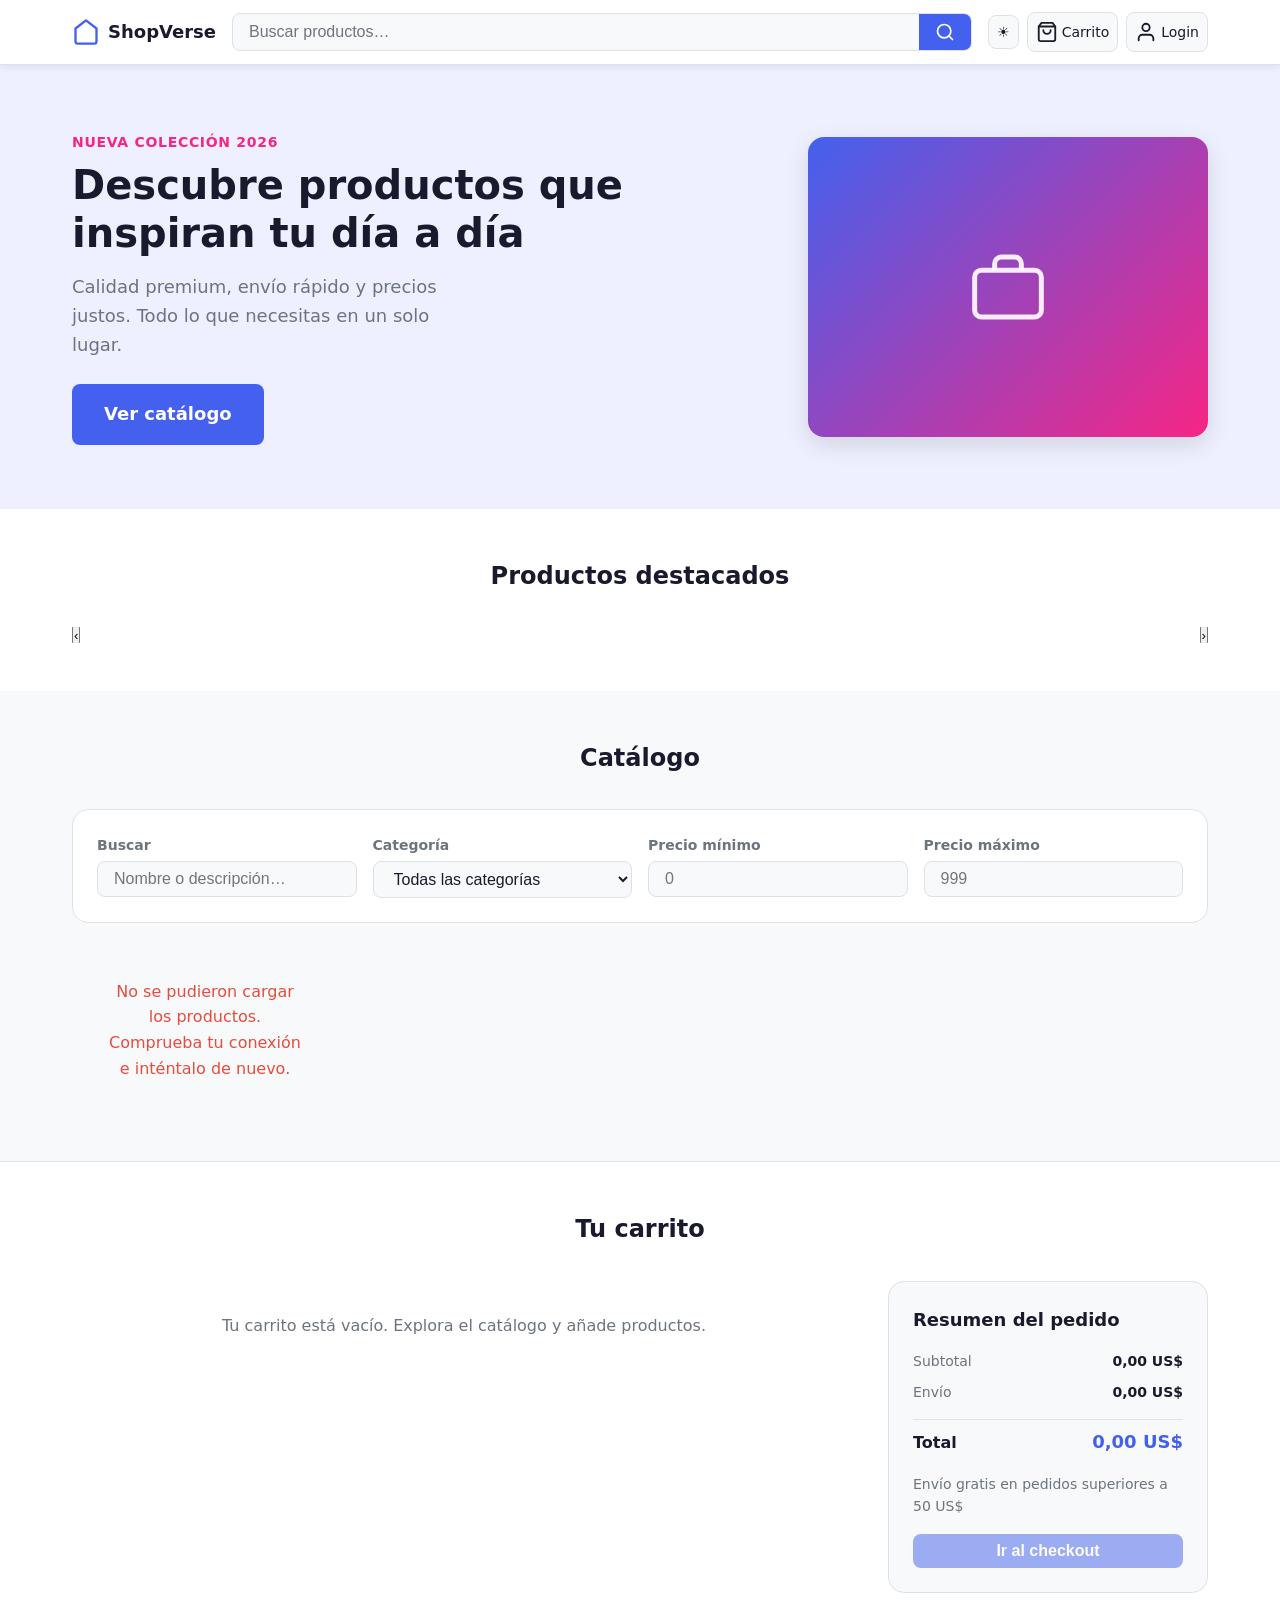
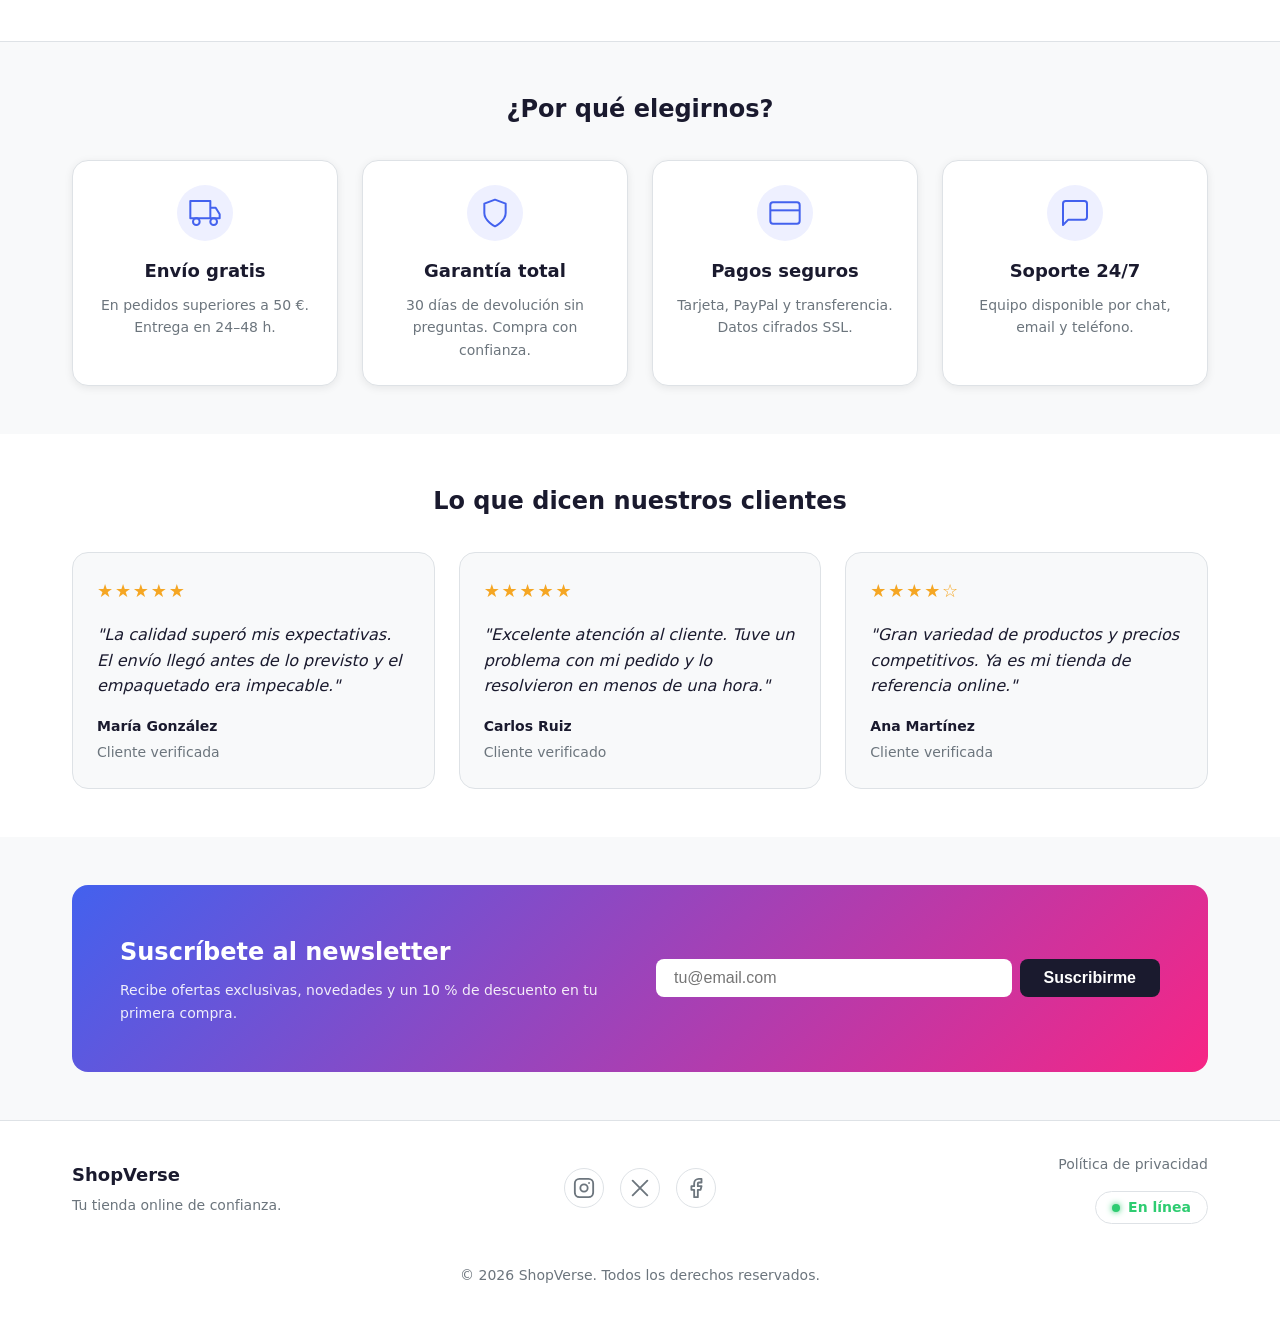
<file: index.html>
<!DOCTYPE html>
<html lang="es" data-theme="light">
<head>
  <meta charset="UTF-8">
  <meta name="viewport" content="width=device-width, initial-scale=1.0">
  <title>Tienda — E-commerce</title>
  <script>
    (function () {
      var t = localStorage.getItem('theme');
      if (t === 'light' || t === 'dark') document.documentElement.setAttribute('data-theme', t);
    })();
  </script>
  <link rel="stylesheet" href="styles.css">
  <!-- Service Worker deshabilitado temporalmente para depuración (registro comentado en theme.js) -->
  <script src="theme.js" defer></script>
  <script src="data.js" defer></script>
  <script src="auth.js" defer></script>
  <script src="cart.js" defer></script>
</head>
<body>
  <header class="site-header" id="inicio">
    <div class="site-header__inner container">
      <a href="#inicio" class="site-header__logo" aria-label="ShopVerse — Inicio">
        <svg class="site-header__logo-icon" width="28" height="28" viewBox="0 0 24 24" fill="none" aria-hidden="true">
          <path d="M3 9l9-7 9 7v11a2 2 0 01-2 2H5a2 2 0 01-2-2V9z" stroke="currentColor" stroke-width="2" stroke-linecap="round" stroke-linejoin="round"/>
        </svg>
        ShopVerse
      </a>

      <form class="site-header__search" role="search" action="#catalogo">
        <label for="search-input" class="visually-hidden">Buscar productos</label>
        <input
          type="search"
          id="search-input"
          name="q"
          placeholder="Buscar productos…"
          autocomplete="off"
        >
        <button type="submit" aria-label="Buscar">
          <svg width="20" height="20" viewBox="0 0 24 24" fill="none" aria-hidden="true">
            <circle cx="11" cy="11" r="8" stroke="currentColor" stroke-width="2"/>
            <path d="M21 21l-4.35-4.35" stroke="currentColor" stroke-width="2" stroke-linecap="round"/>
          </svg>
        </button>
      </form>

      <nav class="site-header__actions" aria-label="Acciones de usuario">
        <button
          type="button"
          id="theme-toggle"
          class="site-header__action-btn"
          aria-label="Cambiar tema"
          aria-pressed="false"
        >
          <span class="theme-toggle__icon theme-toggle__icon--light" aria-hidden="true">☀</span>
          <span class="theme-toggle__icon theme-toggle__icon--dark" aria-hidden="true">☾</span>
        </button>

        <a href="#carrito" class="site-header__action-btn site-header__cart-link" id="header-cart-link" aria-label="Carrito">
          <svg width="22" height="22" viewBox="0 0 24 24" fill="none" aria-hidden="true">
            <path d="M6 2L3 6v14a2 2 0 002 2h14a2 2 0 002-2V6l-3-4H6z" stroke="currentColor" stroke-width="2" stroke-linecap="round" stroke-linejoin="round"/>
            <path d="M3 6h18M16 10a4 4 0 01-8 0" stroke="currentColor" stroke-width="2" stroke-linecap="round" stroke-linejoin="round"/>
          </svg>
          <span class="site-header__action-label">Carrito</span>
          <span class="site-header__cart-badge" id="cart-badge" hidden>0</span>
        </a>

        <a href="auth.html" class="site-header__action-btn" aria-label="Iniciar sesión" id="header-auth-link">
          <svg width="22" height="22" viewBox="0 0 24 24" fill="none" aria-hidden="true">
            <path d="M20 21v-2a4 4 0 00-4-4H8a4 4 0 00-4 4v2" stroke="currentColor" stroke-width="2" stroke-linecap="round" stroke-linejoin="round"/>
            <circle cx="12" cy="7" r="4" stroke="currentColor" stroke-width="2"/>
          </svg>
          <span class="site-header__action-label">Login</span>
        </a>
      </nav>
    </div>
  </header>

  <main>
    <section class="hero" aria-labelledby="hero-title">
      <div class="hero__inner container">
        <div class="hero__content">
          <p class="hero__eyebrow">Nueva colección 2026</p>
          <h1 class="hero__title" id="hero-title">Descubre productos que inspiran tu día a día</h1>
          <p class="hero__subtitle">
            Calidad premium, envío rápido y precios justos. Todo lo que necesitas en un solo lugar.
          </p>
          <a href="#catalogo" class="hero__cta btn btn--primary">Ver catálogo</a>
        </div>
        <div class="hero__visual" aria-hidden="true">
          <div class="hero__placeholder">
            <svg width="80" height="80" viewBox="0 0 24 24" fill="none">
              <rect x="2" y="7" width="20" height="14" rx="2" stroke="currentColor" stroke-width="1.5"/>
              <path d="M16 7V5a2 2 0 00-2-2h-4a2 2 0 00-2 2v2" stroke="currentColor" stroke-width="1.5"/>
            </svg>
          </div>
        </div>
      </div>
    </section>

    <section class="featured" aria-labelledby="featured-title">
      <div class="container">
        <h2 class="section-title" id="featured-title">Productos destacados</h2>
        <div class="carousel" aria-roledescription="carrusel">
          <button type="button" class="carousel__btn carousel__btn--prev" id="carousel-prev" aria-label="Producto anterior">
            ‹
          </button>
          <div class="carousel__viewport">
            <div class="carousel__track" id="carousel-track"></div>
          </div>
          <button type="button" class="carousel__btn carousel__btn--next" id="carousel-next" aria-label="Producto siguiente">
            ›
          </button>
          <div class="carousel__dots" id="carousel-dots" role="tablist" aria-label="Navegación del carrusel"></div>
        </div>
      </div>
    </section>

    <section class="catalog" id="catalogo" aria-labelledby="catalog-title">
      <div class="container">
        <h2 class="section-title" id="catalog-title">Catálogo</h2>

        <aside class="catalog__filters" aria-label="Filtros del catálogo">
          <div class="catalog__filter-group">
            <label for="filter-search">Buscar</label>
            <input type="search" id="filter-search" placeholder="Nombre o descripción…" autocomplete="off">
          </div>
          <div class="catalog__filter-group">
            <label for="filter-category">Categoría</label>
            <select id="filter-category">
              <option value="">Todas las categorías</option>
            </select>
          </div>
          <div class="catalog__filter-group catalog__filter-group--range">
            <label for="filter-min-price">Precio mínimo</label>
            <input type="number" id="filter-min-price" min="0" step="0.01" placeholder="0">
          </div>
          <div class="catalog__filter-group catalog__filter-group--range">
            <label for="filter-max-price">Precio máximo</label>
            <input type="number" id="filter-max-price" min="0" step="0.01" placeholder="999">
          </div>
        </aside>

        <p class="catalog__count" id="catalog-count" aria-live="polite"></p>
        <p class="catalog__empty" id="catalog-empty" hidden>No se encontraron productos con los filtros seleccionados.</p>
        <div class="catalog__grid" id="catalog-grid"></div>
      </div>
    </section>

    <section class="cart" id="carrito" aria-labelledby="cart-title">
      <div class="container">
        <h2 class="section-title" id="cart-title">Tu carrito</h2>

        <div class="cart__layout">
          <div class="cart__items-wrap">
            <p class="cart__empty" id="cart-empty">Tu carrito está vacío. Explora el catálogo y añade productos.</p>
            <ul class="cart__items" id="cart-items" aria-live="polite"></ul>
          </div>

          <aside class="cart__summary" aria-labelledby="cart-summary-title">
            <h3 class="cart__summary-title" id="cart-summary-title">Resumen del pedido</h3>
            <dl class="cart__totals">
              <div class="cart__total-row">
                <dt>Subtotal</dt>
                <dd id="cart-subtotal">0,00&nbsp;US$</dd>
              </div>
              <div class="cart__total-row">
                <dt>Envío</dt>
                <dd id="cart-shipping">0,00&nbsp;US$</dd>
              </div>
              <div class="cart__total-row cart__total-row--total">
                <dt>Total</dt>
                <dd id="cart-total">0,00&nbsp;US$</dd>
              </div>
            </dl>
            <p class="cart__shipping-note">Envío gratis en pedidos superiores a 50&nbsp;US$</p>
            <button type="button" class="btn btn--primary cart__checkout-btn" id="cart-checkout-btn" disabled>
              Ir al checkout
            </button>
          </aside>
        </div>
      </div>
    </section>

    <section class="benefits" aria-labelledby="benefits-title">
      <div class="container">
        <h2 class="section-title" id="benefits-title">¿Por qué elegirnos?</h2>
        <div class="benefits__grid">
          <article class="benefits__card">
            <div class="benefits__icon" aria-hidden="true">
              <svg width="32" height="32" viewBox="0 0 24 24" fill="none">
                <path d="M1 3h15v13H1zM16 8h4l3 5v3h-7V8z" stroke="currentColor" stroke-width="1.5" stroke-linejoin="round"/>
                <circle cx="5.5" cy="18.5" r="2.5" stroke="currentColor" stroke-width="1.5"/>
                <circle cx="18.5" cy="18.5" r="2.5" stroke="currentColor" stroke-width="1.5"/>
              </svg>
            </div>
            <h3 class="benefits__card-title">Envío gratis</h3>
            <p class="benefits__card-text">En pedidos superiores a 50 €. Entrega en 24–48 h.</p>
          </article>

          <article class="benefits__card">
            <div class="benefits__icon" aria-hidden="true">
              <svg width="32" height="32" viewBox="0 0 24 24" fill="none">
                <path d="M12 22s8-4 8-10V5l-8-3-8 3v7c0 6 8 10 8 10z" stroke="currentColor" stroke-width="1.5" stroke-linejoin="round"/>
              </svg>
            </div>
            <h3 class="benefits__card-title">Garantía total</h3>
            <p class="benefits__card-text">30 días de devolución sin preguntas. Compra con confianza.</p>
          </article>

          <article class="benefits__card">
            <div class="benefits__icon" aria-hidden="true">
              <svg width="32" height="32" viewBox="0 0 24 24" fill="none">
                <rect x="1" y="4" width="22" height="16" rx="2" stroke="currentColor" stroke-width="1.5"/>
                <path d="M1 10h22" stroke="currentColor" stroke-width="1.5"/>
              </svg>
            </div>
            <h3 class="benefits__card-title">Pagos seguros</h3>
            <p class="benefits__card-text">Tarjeta, PayPal y transferencia. Datos cifrados SSL.</p>
          </article>

          <article class="benefits__card">
            <div class="benefits__icon" aria-hidden="true">
              <svg width="32" height="32" viewBox="0 0 24 24" fill="none">
                <path d="M21 15a2 2 0 01-2 2H7l-4 4V5a2 2 0 012-2h14a2 2 0 012 2z" stroke="currentColor" stroke-width="1.5" stroke-linejoin="round"/>
              </svg>
            </div>
            <h3 class="benefits__card-title">Soporte 24/7</h3>
            <p class="benefits__card-text">Equipo disponible por chat, email y teléfono.</p>
          </article>
        </div>
      </div>
    </section>

    <section class="testimonials" aria-labelledby="testimonials-title">
      <div class="container">
        <h2 class="section-title" id="testimonials-title">Lo que dicen nuestros clientes</h2>
        <div class="testimonials__grid">
          <blockquote class="testimonials__card">
            <div class="testimonials__stars" aria-label="5 de 5 estrellas">★★★★★</div>
            <p class="testimonials__quote">
              "La calidad superó mis expectativas. El envío llegó antes de lo previsto y el empaquetado era impecable."
            </p>
            <footer class="testimonials__author">
              <cite>María González</cite>
              <span class="testimonials__role">Cliente verificada</span>
            </footer>
          </blockquote>

          <blockquote class="testimonials__card">
            <div class="testimonials__stars" aria-label="5 de 5 estrellas">★★★★★</div>
            <p class="testimonials__quote">
              "Excelente atención al cliente. Tuve un problema con mi pedido y lo resolvieron en menos de una hora."
            </p>
            <footer class="testimonials__author">
              <cite>Carlos Ruiz</cite>
              <span class="testimonials__role">Cliente verificado</span>
            </footer>
          </blockquote>

          <blockquote class="testimonials__card">
            <div class="testimonials__stars" aria-label="4 de 5 estrellas">★★★★☆</div>
            <p class="testimonials__quote">
              "Gran variedad de productos y precios competitivos. Ya es mi tienda de referencia online."
            </p>
            <footer class="testimonials__author">
              <cite>Ana Martínez</cite>
              <span class="testimonials__role">Cliente verificada</span>
            </footer>
          </blockquote>
        </div>
      </div>
    </section>

    <section class="newsletter" aria-labelledby="newsletter-title">
      <div class="container">
        <div class="newsletter__inner">
          <div class="newsletter__content">
            <h2 class="newsletter__title" id="newsletter-title">Suscríbete al newsletter</h2>
            <p class="newsletter__text">
              Recibe ofertas exclusivas, novedades y un 10 % de descuento en tu primera compra.
            </p>
          </div>
          <form class="newsletter__form" id="newsletter-form" action="#" method="post">
            <label for="newsletter-email" class="visually-hidden">Correo electrónico</label>
            <input
              type="email"
              id="newsletter-email"
              name="email"
              placeholder="tu@email.com"
              required
              autocomplete="email"
            >
            <button type="submit" class="btn btn--primary">Suscribirme</button>
          </form>
        </div>
      </div>
    </section>
  </main>

  <div class="cart-checkout" id="cart-checkout" hidden aria-hidden="true" role="dialog" aria-modal="true" aria-labelledby="cart-checkout-title">
    <div class="cart-checkout__backdrop" id="cart-checkout-backdrop"></div>
    <div class="cart-checkout__panel">
      <header class="cart-checkout__header">
        <h2 class="cart-checkout__title" id="cart-checkout-title">Pasarela de pago</h2>
        <button type="button" class="cart-checkout__close" id="cart-checkout-close" aria-label="Cerrar">×</button>
      </header>

      <p class="cart-checkout__hint">Simulación educativa — no se procesan pagos reales.</p>

      <div class="cart-checkout__alert auth-alert auth-alert--error" id="cart-checkout-alert" hidden role="alert"></div>
      <div class="cart-checkout__success" id="cart-checkout-success" hidden></div>

      <form class="cart-checkout__form" id="cart-checkout-form" novalidate>
        <div class="cart-checkout__field">
          <label for="card-name">Titular de la tarjeta</label>
          <input type="text" id="card-name" name="cardName" autocomplete="cc-name" placeholder="Como aparece en la tarjeta" required>
        </div>
        <div class="cart-checkout__field">
          <label for="card-number">Número de tarjeta</label>
          <input type="text" id="card-number" name="cardNumber" inputmode="numeric" autocomplete="cc-number" placeholder="1234 5678 9012 3456" required>
        </div>
        <div class="cart-checkout__row">
          <div class="cart-checkout__field">
            <label for="card-expiry">Caducidad</label>
            <input type="text" id="card-expiry" name="cardExpiry" inputmode="numeric" autocomplete="cc-exp" placeholder="MM/AA" required>
          </div>
          <div class="cart-checkout__field">
            <label for="card-cvv">CVV</label>
            <input type="text" id="card-cvv" name="cardCvv" inputmode="numeric" autocomplete="cc-csc" placeholder="123" required>
          </div>
        </div>
        <button type="submit" class="btn btn--primary cart-checkout__submit">Confirmar pago</button>
      </form>
    </div>
  </div>

  <footer class="site-footer">
    <div class="site-footer__inner container">
      <div class="site-footer__brand">
        <a href="#inicio" class="site-footer__logo">ShopVerse</a>
        <p class="site-footer__tagline">Tu tienda online de confianza.</p>
      </div>

      <nav class="site-footer__social" aria-label="Redes sociales">
        <a href="https://instagram.com" target="_blank" rel="noopener noreferrer" aria-label="Instagram">
          <svg width="22" height="22" viewBox="0 0 24 24" fill="none" aria-hidden="true">
            <rect x="2" y="2" width="20" height="20" rx="5" stroke="currentColor" stroke-width="2"/>
            <circle cx="12" cy="12" r="4" stroke="currentColor" stroke-width="2"/>
            <circle cx="17.5" cy="6.5" r="1" fill="currentColor"/>
          </svg>
        </a>
        <a href="https://twitter.com" target="_blank" rel="noopener noreferrer" aria-label="X (Twitter)">
          <svg width="22" height="22" viewBox="0 0 24 24" fill="none" aria-hidden="true">
            <path d="M4 4l16 16M20 4L4 20" stroke="currentColor" stroke-width="2" stroke-linecap="round"/>
          </svg>
        </a>
        <a href="https://facebook.com" target="_blank" rel="noopener noreferrer" aria-label="Facebook">
          <svg width="22" height="22" viewBox="0 0 24 24" fill="none" aria-hidden="true">
            <path d="M18 2h-3a5 5 0 00-5 5v3H7v4h3v8h4v-8h3l1-4h-4V7a1 1 0 011-1h3V2z" stroke="currentColor" stroke-width="2" stroke-linejoin="round"/>
          </svg>
        </a>
      </nav>

      <div class="site-footer__meta">
        <a href="#privacidad" class="site-footer__link">Política de privacidad</a>
        <span id="connection-status" class="status--online" role="status" aria-live="polite">En línea</span>
      </div>

      <p class="site-footer__copy">&copy; 2026 ShopVerse. Todos los derechos reservados.</p>
    </div>
  </footer>
</body>
</html>
</file>
<file: styles.css>
/* ==========================================================================
   ShopVerse — E-commerce base styles (mobile-first, CSS3 puro)
   ========================================================================== */

/* --- Variables globales (tema claro) --- */
:root {
  --color-bg: #f8f9fa;
  --color-surface: #ffffff;
  --color-text: #1a1a2e;
  --color-text-muted: #6c757d;
  --color-primary: #4361ee;
  --color-primary-hover: #3a56d4;
  --color-accent: #f72585;
  --color-border: #dee2e6;
  --color-success: #2ecc71;
  --color-error: #e74c3c;
  --color-hero-bg: #eef0ff;
  --color-star: #f5a623;

  --font-family: system-ui, -apple-system, "Segoe UI", Roboto, sans-serif;
  --font-size-base: 1rem;
  --font-size-sm: 0.875rem;
  --font-size-lg: 1.125rem;
  --font-size-xl: 1.5rem;
  --font-size-2xl: 2rem;
  --font-size-3xl: 2.5rem;

  --space-xs: 0.25rem;
  --space-sm: 0.5rem;
  --space-md: 1rem;
  --space-lg: 1.5rem;
  --space-xl: 2rem;
  --space-2xl: 3rem;
  --space-3xl: 4rem;

  --header-height: 4rem;
  --max-width: 1200px;
  --radius: 0.5rem;
  --radius-lg: 1rem;
  --shadow: 0 2px 8px rgba(0, 0, 0, 0.08);
  --shadow-lg: 0 8px 24px rgba(0, 0, 0, 0.12);
  --transition: 0.2s ease;
}

/* --- Tema oscuro --- */
[data-theme="dark"] {
  --color-bg: #0f0f1a;
  --color-surface: #1a1a2e;
  --color-text: #e8e8f0;
  --color-text-muted: #a0a0b0;
  --color-primary: #6c8cff;
  --color-primary-hover: #5a7af0;
  --color-border: #2d2d44;
  --color-hero-bg: #16162a;
  --shadow: 0 2px 8px rgba(0, 0, 0, 0.4);
  --shadow-lg: 0 8px 24px rgba(0, 0, 0, 0.5);
}

/* --- Reset mínimo --- */
*,
*::before,
*::after {
  box-sizing: border-box;
  margin: 0;
  padding: 0;
}

html {
  scroll-behavior: smooth;
}

body {
  font-family: var(--font-family);
  font-size: var(--font-size-base);
  line-height: 1.6;
  color: var(--color-text);
  background-color: var(--color-bg);
  transition: background-color var(--transition), color var(--transition);
}

img,
svg {
  display: block;
  max-width: 100%;
}

a {
  color: var(--color-primary);
  text-decoration: none;
  transition: color var(--transition);
}

a:hover {
  color: var(--color-primary-hover);
}

:focus-visible {
  outline: 2px solid var(--color-primary);
  outline-offset: 2px;
}

.visually-hidden {
  position: absolute;
  width: 1px;
  height: 1px;
  padding: 0;
  margin: -1px;
  overflow: hidden;
  clip: rect(0, 0, 0, 0);
  white-space: nowrap;
  border: 0;
}

.container {
  width: 100%;
  max-width: var(--max-width);
  margin-inline: auto;
  padding-inline: var(--space-md);
}

.section-title {
  font-size: var(--font-size-xl);
  font-weight: 700;
  text-align: center;
  margin-bottom: var(--space-xl);
}

/* --- Botones --- */
.btn {
  display: inline-flex;
  align-items: center;
  justify-content: center;
  padding: var(--space-sm) var(--space-lg);
  font-size: var(--font-size-base);
  font-weight: 600;
  border: none;
  border-radius: var(--radius);
  cursor: pointer;
  transition: background-color var(--transition), transform var(--transition);
}

.btn--primary {
  background-color: var(--color-primary);
  color: #ffffff;
}

.btn--primary:hover {
  background-color: var(--color-primary-hover);
  color: #ffffff;
  transform: translateY(-1px);
}

.btn--secondary {
  background-color: var(--color-text);
  color: #ffffff;
}

.btn--secondary:hover {
  opacity: 0.9;
  color: #ffffff;
}

.btn--outline {
  background-color: transparent;
  color: var(--color-text);
  border: 1px solid var(--color-border);
}

.btn--outline:hover {
  border-color: var(--color-primary);
  color: var(--color-primary);
}

/* ==========================================================================
   Header
   ========================================================================== */
.site-header {
  position: sticky;
  top: 0;
  z-index: 100;
  background-color: var(--color-surface);
  border-bottom: 1px solid var(--color-border);
  box-shadow: var(--shadow);
  transition: background-color var(--transition), border-color var(--transition);
}

.site-header__inner {
  display: flex;
  flex-direction: column;
  gap: var(--space-md);
  padding-block: var(--space-md);
}

.site-header__logo {
  display: inline-flex;
  align-items: center;
  gap: var(--space-sm);
  font-size: var(--font-size-lg);
  font-weight: 700;
  color: var(--color-text);
}

.site-header__logo:hover {
  color: var(--color-primary);
}

.site-header__logo-icon {
  color: var(--color-primary);
}

.site-header__search {
  display: flex;
  width: 100%;
  border: 1px solid var(--color-border);
  border-radius: var(--radius);
  overflow: hidden;
  background-color: var(--color-bg);
  transition: border-color var(--transition);
}

.site-header__search:focus-within {
  border-color: var(--color-primary);
}

.site-header__search input {
  flex: 1;
  padding: var(--space-sm) var(--space-md);
  border: none;
  background: transparent;
  color: var(--color-text);
  font-size: var(--font-size-base);
  min-width: 0;
}

.site-header__search input::placeholder {
  color: var(--color-text-muted);
}

.site-header__search button {
  display: flex;
  align-items: center;
  justify-content: center;
  padding: var(--space-sm) var(--space-md);
  border: none;
  background-color: var(--color-primary);
  color: #ffffff;
  cursor: pointer;
  transition: background-color var(--transition);
}

.site-header__search button:hover {
  background-color: var(--color-primary-hover);
}

.site-header__actions {
  display: flex;
  align-items: center;
  justify-content: center;
  gap: var(--space-sm);
}

.site-header__action-btn {
  display: inline-flex;
  align-items: center;
  gap: var(--space-xs);
  padding: var(--space-sm);
  border: 1px solid var(--color-border);
  border-radius: var(--radius);
  background-color: var(--color-bg);
  color: var(--color-text);
  font-size: var(--font-size-sm);
  cursor: pointer;
  transition: background-color var(--transition), border-color var(--transition), color var(--transition);
}

.site-header__action-btn:hover {
  border-color: var(--color-primary);
  color: var(--color-primary);
}

.site-header__action-label {
  display: none;
}

/* Theme toggle icons */
.theme-toggle__icon--dark {
  display: none;
}

[data-theme="dark"] .theme-toggle__icon--light {
  display: none;
}

[data-theme="dark"] .theme-toggle__icon--dark {
  display: inline;
}

/* ==========================================================================
   Hero
   ========================================================================== */
.hero {
  background-color: var(--color-hero-bg);
  padding-block: var(--space-2xl);
  transition: background-color var(--transition);
}

.hero__inner {
  display: flex;
  flex-direction: column;
  gap: var(--space-xl);
  align-items: center;
}

.hero__content {
  text-align: center;
}

.hero__eyebrow {
  display: inline-block;
  font-size: var(--font-size-sm);
  font-weight: 600;
  text-transform: uppercase;
  letter-spacing: 0.05em;
  color: var(--color-accent);
  margin-bottom: var(--space-sm);
}

.hero__title {
  font-size: var(--font-size-2xl);
  font-weight: 800;
  line-height: 1.2;
  margin-bottom: var(--space-md);
}

.hero__subtitle {
  font-size: var(--font-size-lg);
  color: var(--color-text-muted);
  margin-bottom: var(--space-lg);
  max-width: 36ch;
  margin-inline: auto;
}

.hero__cta {
  font-size: var(--font-size-lg);
  padding: var(--space-md) var(--space-xl);
}

.hero__visual {
  width: 100%;
  max-width: 400px;
}

.hero__placeholder {
  display: flex;
  align-items: center;
  justify-content: center;
  aspect-ratio: 4 / 3;
  background: linear-gradient(135deg, var(--color-primary) 0%, var(--color-accent) 100%);
  border-radius: var(--radius-lg);
  color: rgba(255, 255, 255, 0.9);
  box-shadow: var(--shadow-lg);
}

/* ==========================================================================
   Benefits
   ========================================================================== */
.benefits {
  padding-block: var(--space-2xl);
}

.benefits__grid {
  display: grid;
  grid-template-columns: 1fr;
  gap: var(--space-lg);
}

.benefits__card {
  background-color: var(--color-surface);
  border: 1px solid var(--color-border);
  border-radius: var(--radius-lg);
  padding: var(--space-lg);
  text-align: center;
  box-shadow: var(--shadow);
  transition: background-color var(--transition), border-color var(--transition), transform var(--transition);
}

.benefits__card:hover {
  transform: translateY(-2px);
  box-shadow: var(--shadow-lg);
}

.benefits__icon {
  display: inline-flex;
  align-items: center;
  justify-content: center;
  width: 3.5rem;
  height: 3.5rem;
  margin-bottom: var(--space-md);
  background-color: var(--color-hero-bg);
  border-radius: 50%;
  color: var(--color-primary);
}

.benefits__card-title {
  font-size: var(--font-size-lg);
  font-weight: 700;
  margin-bottom: var(--space-sm);
}

.benefits__card-text {
  font-size: var(--font-size-sm);
  color: var(--color-text-muted);
}

/* ==========================================================================
   Testimonials
   ========================================================================== */
.testimonials {
  padding-block: var(--space-2xl);
  background-color: var(--color-surface);
  transition: background-color var(--transition);
}

.testimonials__grid {
  display: grid;
  grid-template-columns: 1fr;
  gap: var(--space-lg);
}

.testimonials__card {
  background-color: var(--color-bg);
  border: 1px solid var(--color-border);
  border-radius: var(--radius-lg);
  padding: var(--space-lg);
  transition: background-color var(--transition), border-color var(--transition);
}

.testimonials__stars {
  color: var(--color-star);
  font-size: var(--font-size-lg);
  letter-spacing: 0.1em;
  margin-bottom: var(--space-md);
}

.testimonials__quote {
  font-style: italic;
  color: var(--color-text);
  margin-bottom: var(--space-md);
}

.testimonials__author {
  display: flex;
  flex-direction: column;
  gap: var(--space-xs);
}

.testimonials__author cite {
  font-style: normal;
  font-weight: 700;
  font-size: var(--font-size-sm);
}

.testimonials__role {
  font-size: var(--font-size-sm);
  color: var(--color-text-muted);
}

/* ==========================================================================
   Newsletter
   ========================================================================== */
.newsletter {
  padding-block: var(--space-2xl);
}

.newsletter__inner {
  background: linear-gradient(135deg, var(--color-primary) 0%, var(--color-accent) 100%);
  border-radius: var(--radius-lg);
  padding: var(--space-xl);
  color: #ffffff;
}

.newsletter__title {
  font-size: var(--font-size-xl);
  font-weight: 700;
  margin-bottom: var(--space-sm);
}

.newsletter__text {
  font-size: var(--font-size-sm);
  opacity: 0.9;
  margin-bottom: var(--space-lg);
}

.newsletter__form {
  display: flex;
  flex-direction: column;
  gap: var(--space-sm);
}

.newsletter__form input {
  padding: var(--space-sm) var(--space-md);
  border: 2px solid transparent;
  border-radius: var(--radius);
  font-size: var(--font-size-base);
  color: var(--color-text);
  background-color: #ffffff;
}

.newsletter__form input:focus {
  outline: none;
  border-color: rgba(255, 255, 255, 0.6);
}

.newsletter__form .btn--primary {
  background-color: var(--color-text);
  color: #ffffff;
}

.newsletter__form .btn--primary:hover {
  background-color: #2a2a3e;
}

/* ==========================================================================
   Footer
   ========================================================================== */
.site-footer {
  background-color: var(--color-surface);
  border-top: 1px solid var(--color-border);
  padding-block: var(--space-xl);
  transition: background-color var(--transition), border-color var(--transition);
}

.site-footer__inner {
  display: flex;
  flex-direction: column;
  gap: var(--space-lg);
  text-align: center;
}

.site-footer__logo {
  font-size: var(--font-size-lg);
  font-weight: 700;
  color: var(--color-text);
}

.site-footer__tagline {
  font-size: var(--font-size-sm);
  color: var(--color-text-muted);
  margin-top: var(--space-xs);
}

.site-footer__social {
  display: flex;
  justify-content: center;
  gap: var(--space-md);
}

.site-footer__social a {
  display: flex;
  align-items: center;
  justify-content: center;
  width: 2.5rem;
  height: 2.5rem;
  border: 1px solid var(--color-border);
  border-radius: 50%;
  color: var(--color-text-muted);
  transition: color var(--transition), border-color var(--transition), background-color var(--transition);
}

.site-footer__social a:hover {
  color: var(--color-primary);
  border-color: var(--color-primary);
  background-color: var(--color-bg);
}

.site-footer__meta {
  display: flex;
  flex-direction: column;
  align-items: center;
  gap: var(--space-md);
}

.site-footer__link {
  font-size: var(--font-size-sm);
  color: var(--color-text-muted);
}

.site-footer__link:hover {
  color: var(--color-primary);
}

.site-footer__copy {
  font-size: var(--font-size-sm);
  color: var(--color-text-muted);
}

/* --- Indicador Online/Offline --- */
#connection-status {
  display: inline-flex;
  align-items: center;
  gap: var(--space-sm);
  font-size: var(--font-size-sm);
  font-weight: 600;
  padding: var(--space-xs) var(--space-md);
  border-radius: 999px;
  border: 1px solid var(--color-border);
}

#connection-status::before {
  content: "";
  width: 0.5rem;
  height: 0.5rem;
  border-radius: 50%;
  flex-shrink: 0;
}

.status--online {
  color: var(--color-success);
}

.status--online::before {
  background-color: var(--color-success);
  box-shadow: 0 0 6px var(--color-success);
}

.status--offline {
  color: var(--color-error);
}

.status--offline::before {
  background-color: var(--color-error);
  box-shadow: 0 0 6px var(--color-error);
}

/* ==========================================================================
   Featured Carousel
   ========================================================================== */
.featured {
  padding-block: var(--space-2xl);
  background-color: var(--color-surface);
  transition: background-color var(--transition);
}

.carousel {
  position: relative;
  display: flex;
  flex-direction: column;
  align-items: center;
  gap: var(--space-md);
  overflow: hidden;
}

.carousel__viewport {
  width: 100%;
  overflow: hidden;
}

.carousel__track {
  display: flex;
  transition: transform 0.5s ease-in-out;
  will-change: transform;
}

.carousel__btn {
  position: absolute;
  top: 50%;
  transform: translateY(-50%);
  z-index: 2;
}

.carousel__slide {
  flex: 0 0 100%;
  min-width: 0;
  display: block;
}

.carousel__btn:hover {
  border-color: var(--color-primary);
  color: var(--color-primary);
}

.carousel__btn--prev {
  left: 0;
}

.carousel__btn--next {
  right: 0;
}

.carousel__dots {
  display: flex;
  gap: var(--space-sm);
  justify-content: center;
}

.carousel__dot {
  width: 0.625rem;
  height: 0.625rem;
  border: none;
  border-radius: 50%;
  background-color: var(--color-border);
  cursor: pointer;
  padding: 0;
  transition: background-color var(--transition), transform var(--transition);
}

.carousel__dot--active {
  background-color: var(--color-primary);
  transform: scale(1.2);
}

/* ==========================================================================
   Catalog & Product Cards
   ========================================================================== */
.catalog {
  padding-block: var(--space-2xl);
}

.catalog__filters {
  display: grid;
  grid-template-columns: 1fr;
  gap: var(--space-md);
  margin-bottom: var(--space-lg);
  padding: var(--space-lg);
  background-color: var(--color-surface);
  border: 1px solid var(--color-border);
  border-radius: var(--radius-lg);
  transition: background-color var(--transition), border-color var(--transition);
}

.catalog__filter-group {
  display: flex;
  flex-direction: column;
  gap: var(--space-xs);
}

.catalog__filter-group label {
  font-size: var(--font-size-sm);
  font-weight: 600;
  color: var(--color-text-muted);
}

.catalog__filter-group input,
.catalog__filter-group select {
  padding: var(--space-sm) var(--space-md);
  border: 1px solid var(--color-border);
  border-radius: var(--radius);
  background-color: var(--color-bg);
  color: var(--color-text);
  font-size: var(--font-size-base);
  transition: border-color var(--transition);
}

.catalog__filter-group input:focus,
.catalog__filter-group select:focus {
  outline: none;
  border-color: var(--color-primary);
}

.catalog__count {
  font-size: var(--font-size-sm);
  color: var(--color-text-muted);
  margin-bottom: var(--space-md);
}

.catalog__empty {
  text-align: center;
  color: var(--color-text-muted);
  padding: var(--space-xl);
}

.catalog__error {
  text-align: center;
  color: var(--color-error);
  padding: var(--space-xl);
}

.catalog__grid {
  display: grid;
  grid-template-columns: 1fr;
  gap: var(--space-lg);
}

.product-card {
  display: flex;
  flex-direction: column;
  background-color: var(--color-surface);
  border: 1px solid var(--color-border);
  border-radius: var(--radius-lg);
  overflow: hidden;
  box-shadow: var(--shadow);
  transition: transform var(--transition), box-shadow var(--transition), background-color var(--transition);
}

.product-card:hover {
  transform: translateY(-2px);
  box-shadow: var(--shadow-lg);
}

.product-card__image-wrap {
  display: flex;
  align-items: center;
  justify-content: center;
  padding: var(--space-lg);
  background-color: var(--color-bg);
  min-height: 200px;
}

.product-card__image {
  max-height: 160px;
  width: auto;
  object-fit: contain;
}

.product-card__body {
  display: flex;
  flex-direction: column;
  gap: var(--space-sm);
  padding: var(--space-md);
  flex: 1;
}

.product-card__category {
  font-size: var(--font-size-sm);
  font-weight: 600;
  text-transform: capitalize;
  color: var(--color-accent);
}

.product-card__title {
  font-size: var(--font-size-sm);
  font-weight: 600;
  line-height: 1.4;
  display: -webkit-box;
  -webkit-line-clamp: 2;
  -webkit-box-orient: vertical;
  overflow: hidden;
}

.product-card__meta {
  display: flex;
  justify-content: space-between;
  align-items: center;
  margin-top: auto;
  padding-top: var(--space-sm);
}

.product-card__price {
  font-size: var(--font-size-lg);
  font-weight: 700;
  color: var(--color-primary);
}

.product-card__rating {
  font-size: var(--font-size-sm);
  color: var(--color-star);
  font-weight: 600;
}

.product-card--carousel {
  max-width: 360px;
  margin-inline: auto;
}

.product-card--carousel .product-card__title {
  font-size: var(--font-size-base);
}

/* ==========================================================================
   Media Queries (mobile-first)
   ========================================================================== */

@media (min-width: 480px) {
  .benefits__grid {
    grid-template-columns: repeat(2, 1fr);
  }

  .catalog__grid {
    grid-template-columns: repeat(2, 1fr);
  }

  .catalog__filters {
    grid-template-columns: repeat(2, 1fr);
  }
}

@media (min-width: 768px) {
  .site-header__inner {
    flex-direction: row;
    flex-wrap: wrap;
    align-items: center;
    min-height: var(--header-height);
    padding-block: var(--space-sm);
  }

  .site-header__logo {
    flex-shrink: 0;
  }

  .site-header__search {
    flex: 1;
    min-width: 200px;
  }

  .site-header__actions {
    flex-shrink: 0;
  }

  .site-header__action-label {
    display: inline;
  }

  .hero {
    padding-block: var(--space-3xl);
  }

  .hero__inner {
    flex-direction: row;
    text-align: left;
  }

  .hero__content {
    flex: 1;
    text-align: left;
  }

  .hero__subtitle {
    margin-inline: 0;
  }

  .hero__title {
    font-size: var(--font-size-3xl);
  }

  .hero__visual {
    flex: 1;
  }

  .testimonials__grid {
    grid-template-columns: repeat(2, 1fr);
  }

  .catalog__filters {
    grid-template-columns: repeat(4, 1fr);
  }

  .catalog__grid {
    grid-template-columns: repeat(3, 1fr);
  }

  .carousel {
    padding-inline: var(--space-3xl);
  }

  .newsletter__inner {
    display: flex;
    align-items: center;
    gap: var(--space-xl);
    padding: var(--space-2xl);
  }

  .newsletter__content {
    flex: 1;
  }

  .newsletter__text {
    margin-bottom: 0;
  }

  .newsletter__form {
    flex: 1;
    flex-direction: row;
  }

  .newsletter__form input {
    flex: 1;
  }

  .site-footer__inner {
    display: grid;
    grid-template-columns: 1fr auto 1fr;
    grid-template-rows: auto auto;
    text-align: left;
    align-items: center;
  }

  .site-footer__brand {
    grid-column: 1;
  }

  .site-footer__social {
    grid-column: 2;
    justify-self: center;
  }

  .site-footer__meta {
    grid-column: 3;
    align-items: flex-end;
  }

  .site-footer__copy {
    grid-column: 1 / -1;
    text-align: center;
    margin-top: var(--space-md);
  }
}

@media (min-width: 1024px) {
  .container {
    padding-inline: var(--space-xl);
  }

  .benefits__grid {
    grid-template-columns: repeat(4, 1fr);
  }

  .testimonials__grid {
    grid-template-columns: repeat(3, 1fr);
  }

  .catalog__grid {
    grid-template-columns: repeat(4, 1fr);
  }
}

/* ==========================================================================
   Authentication
   ========================================================================== */
.site-header--minimal .site-header__inner {
  flex-direction: row;
  flex-wrap: nowrap;
  justify-content: space-between;
  align-items: center;
  min-height: var(--header-height);
}

.auth-main {
  display: flex;
  align-items: center;
  justify-content: center;
  min-height: calc(100vh - var(--header-height) - var(--space-xl));
  padding-block: var(--space-xl);
}

.auth-card {
  width: 100%;
  max-width: 480px;
  background-color: var(--color-surface);
  border: 1px solid var(--color-border);
  border-radius: var(--radius-lg);
  padding: var(--space-xl);
  box-shadow: var(--shadow-lg);
  transition: background-color var(--transition), border-color var(--transition);
}

.auth-card__title {
  font-size: var(--font-size-xl);
  font-weight: 700;
  text-align: center;
  margin-bottom: var(--space-lg);
}

.auth-tabs {
  display: flex;
  gap: var(--space-xs);
  margin-bottom: var(--space-lg);
  border-bottom: 1px solid var(--color-border);
}

.auth-tabs__btn {
  flex: 1;
  padding: var(--space-sm) var(--space-md);
  border: none;
  background: none;
  color: var(--color-text-muted);
  font-size: var(--font-size-sm);
  font-weight: 600;
  cursor: pointer;
  border-bottom: 2px solid transparent;
  margin-bottom: -1px;
  transition: color var(--transition), border-color var(--transition);
}

.auth-tabs__btn--active {
  color: var(--color-primary);
  border-bottom-color: var(--color-primary);
}

.auth-panel__subtitle {
  font-size: var(--font-size-lg);
  font-weight: 600;
  margin-bottom: var(--space-md);
}

.auth-form {
  display: flex;
  flex-direction: column;
  gap: var(--space-md);
}

.auth-form__group {
  display: flex;
  flex-direction: column;
  gap: var(--space-xs);
}

.auth-form__group label {
  font-size: var(--font-size-sm);
  font-weight: 600;
  color: var(--color-text-muted);
}

.auth-form__group input,
.auth-form__group textarea {
  padding: var(--space-sm) var(--space-md);
  border: 1px solid var(--color-border);
  border-radius: var(--radius);
  background-color: var(--color-bg);
  color: var(--color-text);
  font-size: var(--font-size-base);
  font-family: inherit;
  transition: border-color var(--transition);
}

.auth-form__group input:focus,
.auth-form__group textarea:focus {
  outline: none;
  border-color: var(--color-primary);
}

.auth-form__submit {
  width: 100%;
  margin-top: var(--space-sm);
}

.auth-hint {
  font-size: var(--font-size-sm);
  color: var(--color-text-muted);
  text-align: center;
  margin-top: var(--space-md);
}

.auth-hint--demo {
  margin-top: var(--space-sm);
  padding: var(--space-sm);
  background-color: var(--color-bg);
  border-radius: var(--radius);
}

.auth-hint code {
  font-size: var(--font-size-sm);
  color: var(--color-primary);
}

.auth-link {
  background: none;
  border: none;
  color: var(--color-primary);
  font-size: inherit;
  font-weight: 600;
  cursor: pointer;
  text-decoration: underline;
  padding: 0;
}

.auth-alert {
  padding: var(--space-sm) var(--space-md);
  border-radius: var(--radius);
  font-size: var(--font-size-sm);
  margin-bottom: var(--space-md);
}

.auth-alert--success {
  background-color: rgba(46, 204, 113, 0.15);
  color: var(--color-success);
  border: 1px solid var(--color-success);
}

.auth-alert--error {
  background-color: rgba(231, 76, 60, 0.15);
  color: var(--color-error);
  border: 1px solid var(--color-error);
}

.auth-alert--info {
  background-color: var(--color-hero-bg);
  color: var(--color-text);
  border: 1px solid var(--color-border);
}

.auth-badge {
  display: inline-block;
  font-size: var(--font-size-sm);
  font-weight: 600;
  padding: var(--space-xs) var(--space-sm);
  border-radius: var(--radius);
}

.auth-badge--client {
  background-color: rgba(67, 97, 238, 0.15);
  color: var(--color-primary);
}

.auth-badge--admin {
  background-color: rgba(247, 37, 133, 0.15);
  color: var(--color-accent);
}

.profile-header {
  display: flex;
  align-items: center;
  gap: var(--space-md);
  margin-bottom: var(--space-lg);
  padding-bottom: var(--space-lg);
  border-bottom: 1px solid var(--color-border);
}

.profile-header__avatar {
  width: 80px;
  height: 80px;
  border-radius: 50%;
  object-fit: cover;
  border: 2px solid var(--color-border);
}

.profile-header__name {
  font-size: var(--font-size-lg);
  font-weight: 700;
}

.auth-panel__actions {
  display: flex;
  flex-direction: column;
  gap: var(--space-sm);
  margin-top: var(--space-lg);
}

.auth-panel__actions .btn {
  width: 100%;
  text-align: center;
}

/* ==========================================================================
   Role-protected Modules
   ========================================================================== */
.module-main {
  padding-block: var(--space-2xl);
}

.module-header {
  text-align: center;
  margin-bottom: var(--space-2xl);
}

.module-header__title {
  font-size: var(--font-size-2xl);
  font-weight: 800;
  margin-top: var(--space-sm);
}

.module-header__subtitle {
  color: var(--color-text-muted);
  margin-top: var(--space-sm);
}

.module-grid {
  display: grid;
  grid-template-columns: 1fr;
  gap: var(--space-lg);
  margin-bottom: var(--space-2xl);
}

.module-card {
  background-color: var(--color-surface);
  border: 1px solid var(--color-border);
  border-radius: var(--radius-lg);
  padding: var(--space-lg);
  box-shadow: var(--shadow);
  transition: background-color var(--transition), border-color var(--transition);
}

.module-card__title {
  font-size: var(--font-size-lg);
  font-weight: 700;
  margin-bottom: var(--space-sm);
}

.module-card__text {
  font-size: var(--font-size-sm);
  color: var(--color-text-muted);
  margin-bottom: var(--space-md);
}

.module-card__stat {
  font-size: var(--font-size-2xl);
  font-weight: 800;
  color: var(--color-primary);
}

.module-card__badge {
  display: inline-block;
  font-size: var(--font-size-sm);
  color: var(--color-text-muted);
  background-color: var(--color-bg);
  padding: var(--space-xs) var(--space-sm);
  border-radius: var(--radius);
}

.module-guard-notice {
  text-align: center;
  font-size: var(--font-size-sm);
  color: var(--color-text-muted);
  padding: var(--space-md);
  border: 1px dashed var(--color-border);
  border-radius: var(--radius);
}

.module-section-title {
  font-size: var(--font-size-lg);
  font-weight: 700;
  margin-bottom: var(--space-md);
}

.module-orders {
  margin-bottom: var(--space-xl);
}

.admin-users__table-wrap {
  overflow-x: auto;
  margin-bottom: var(--space-xl);
}

.admin-users__table {
  width: 100%;
  border-collapse: collapse;
  font-size: var(--font-size-sm);
}

.admin-users__table th,
.admin-users__table td {
  padding: var(--space-sm) var(--space-md);
  text-align: left;
  border-bottom: 1px solid var(--color-border);
}

.admin-users__table th {
  font-weight: 600;
  color: var(--color-text-muted);
  background-color: var(--color-bg);
}

@media (min-width: 768px) {
  .module-grid {
    grid-template-columns: repeat(3, 1fr);
  }

  .auth-panel__actions {
    flex-direction: row;
  }

  .auth-panel__actions .btn {
    flex: 1;
  }
}

/* ==========================================================================
   Cart
   ========================================================================== */
.cart {
  padding-block: var(--space-2xl);
  background-color: var(--color-surface);
  border-block: 1px solid var(--color-border);
  transition: background-color var(--transition), border-color var(--transition);
}

.cart__layout {
  display: grid;
  grid-template-columns: 1fr;
  gap: var(--space-xl);
  align-items: start;
}

.cart__empty {
  text-align: center;
  color: var(--color-text-muted);
  padding: var(--space-xl);
}

.cart__items {
  list-style: none;
  display: flex;
  flex-direction: column;
  gap: var(--space-md);
}

.cart-item {
  display: grid;
  grid-template-columns: auto 1fr auto;
  grid-template-rows: auto auto;
  gap: var(--space-sm) var(--space-md);
  align-items: center;
  padding: var(--space-md);
  background-color: var(--color-bg);
  border: 1px solid var(--color-border);
  border-radius: var(--radius-lg);
  transition: background-color var(--transition), border-color var(--transition);
}

.cart-item__image-wrap {
  grid-row: 1 / 3;
  display: flex;
  align-items: center;
  justify-content: center;
  width: 72px;
  height: 72px;
  background-color: var(--color-surface);
  border-radius: var(--radius);
  overflow: hidden;
}

.cart-item__image {
  max-height: 64px;
  width: auto;
  object-fit: contain;
}

.cart-item__info {
  min-width: 0;
}

.cart-item__title {
  font-size: var(--font-size-sm);
  font-weight: 600;
  line-height: 1.4;
  display: -webkit-box;
  -webkit-line-clamp: 2;
  -webkit-box-orient: vertical;
  overflow: hidden;
}

.cart-item__price {
  font-size: var(--font-size-sm);
  color: var(--color-text-muted);
  margin-top: var(--space-xs);
}

.cart-item__qty {
  display: flex;
  align-items: center;
  gap: var(--space-xs);
  grid-column: 2;
}

.cart-item__qty-btn {
  display: flex;
  align-items: center;
  justify-content: center;
  width: 2rem;
  height: 2rem;
  border: 1px solid var(--color-border);
  border-radius: var(--radius);
  background-color: var(--color-surface);
  color: var(--color-text);
  font-size: var(--font-size-lg);
  font-weight: 600;
  cursor: pointer;
  transition: border-color var(--transition), background-color var(--transition);
}

.cart-item__qty-btn:hover {
  border-color: var(--color-primary);
  color: var(--color-primary);
}

.cart-item__qty-value {
  min-width: 1.5rem;
  text-align: center;
  font-weight: 700;
}

.cart-item__line-total {
  grid-column: 3;
  grid-row: 1 / 3;
  font-weight: 700;
  color: var(--color-primary);
  font-size: var(--font-size-base);
  text-align: right;
}

.cart__summary {
  padding: var(--space-lg);
  background-color: var(--color-bg);
  border: 1px solid var(--color-border);
  border-radius: var(--radius-lg);
  transition: background-color var(--transition), border-color var(--transition);
}

.cart__summary-title {
  font-size: var(--font-size-lg);
  font-weight: 700;
  margin-bottom: var(--space-md);
}

.cart__totals {
  display: flex;
  flex-direction: column;
  gap: var(--space-sm);
  margin-bottom: var(--space-md);
}

.cart__total-row {
  display: flex;
  justify-content: space-between;
  align-items: center;
  font-size: var(--font-size-sm);
}

.cart__total-row dt {
  color: var(--color-text-muted);
}

.cart__total-row dd {
  font-weight: 600;
}

.cart__total-row--total {
  padding-top: var(--space-sm);
  margin-top: var(--space-sm);
  border-top: 1px solid var(--color-border);
  font-size: var(--font-size-base);
}

.cart__total-row--total dt,
.cart__total-row--total dd {
  font-weight: 700;
  color: var(--color-text);
}

.cart__total-row--total dd {
  color: var(--color-primary);
  font-size: var(--font-size-lg);
}

.cart__shipping-note {
  font-size: var(--font-size-sm);
  color: var(--color-text-muted);
  margin-bottom: var(--space-md);
}

.cart__checkout-btn {
  width: 100%;
}

.cart__checkout-btn:disabled {
  opacity: 0.5;
  cursor: not-allowed;
  transform: none;
}

.site-header__cart-link {
  position: relative;
}

.site-header__cart-badge {
  position: absolute;
  top: -0.25rem;
  right: -0.25rem;
  min-width: 1.125rem;
  height: 1.125rem;
  padding-inline: 0.25rem;
  font-size: 0.625rem;
  font-weight: 700;
  line-height: 1.125rem;
  text-align: center;
  color: #ffffff;
  background-color: var(--color-accent);
  border-radius: 999px;
}

.product-card__add-btn {
  width: 100%;
  margin-top: auto;
  padding: 10px;
  font-size: var(--font-size-sm);
  cursor: pointer;
  border: none;
  border-radius: 4px;
}

.product-card__add-btn--added {
  background-color: var(--color-success);
}

.product-card__add-btn--added:hover {
  background-color: var(--color-success);
}

/* --- Checkout modal --- */
body.cart-checkout-open {
  overflow: hidden;
}

.cart-checkout {
  position: fixed;
  inset: 0;
  z-index: 200;
  display: flex;
  align-items: center;
  justify-content: center;
  padding: var(--space-md);
  overflow: hidden;
  isolation: isolate;
}

.cart-checkout[hidden] {
  display: none;
}

.cart-checkout__backdrop {
  position: absolute;
  inset: 0;
  z-index: 0;
  background-color: rgba(0, 0, 0, 0.5);
}

.cart-checkout__panel {
  position: relative;
  z-index: 1;
  width: 100%;
  max-width: 28rem;
  max-height: 90vh;
  overflow: hidden;
  overflow-y: auto;
  padding: var(--space-lg);
  background-color: var(--color-surface);
  border: 1px solid var(--color-border);
  border-radius: var(--radius-lg);
  box-shadow: var(--shadow-lg);
}

.cart-checkout__header {
  display: flex;
  justify-content: space-between;
  align-items: center;
  margin-bottom: var(--space-md);
}

.cart-checkout__title {
  font-size: var(--font-size-lg);
  font-weight: 700;
}

.cart-checkout__close {
  display: flex;
  align-items: center;
  justify-content: center;
  width: 2rem;
  height: 2rem;
  border: none;
  border-radius: var(--radius);
  background: none;
  color: var(--color-text-muted);
  font-size: var(--font-size-xl);
  cursor: pointer;
  transition: color var(--transition), background-color var(--transition);
}

.cart-checkout__close:hover {
  color: var(--color-text);
  background-color: var(--color-bg);
}

.cart-checkout__hint {
  font-size: var(--font-size-sm);
  color: var(--color-text-muted);
  margin-bottom: var(--space-md);
}

.cart-checkout__form {
  display: flex;
  flex-direction: column;
  gap: var(--space-md);
}

.cart-checkout__field {
  display: flex;
  flex-direction: column;
  gap: var(--space-xs);
}

.cart-checkout__field label {
  font-size: var(--font-size-sm);
  font-weight: 600;
  color: var(--color-text-muted);
}

.cart-checkout__field input {
  padding: var(--space-sm) var(--space-md);
  border: 1px solid var(--color-border);
  border-radius: var(--radius);
  background-color: var(--color-bg);
  color: var(--color-text);
  font-size: var(--font-size-base);
  font-family: inherit;
  transition: border-color var(--transition);
}

.cart-checkout__field input:focus {
  outline: none;
  border-color: var(--color-primary);
}

.cart-checkout__input--valid {
  border-color: var(--color-success) !important;
}

.cart-checkout__input--invalid {
  border-color: var(--color-error) !important;
}

.cart-checkout__row {
  display: grid;
  grid-template-columns: 1fr 1fr;
  gap: var(--space-md);
}

.cart-checkout__submit {
  width: 100%;
  margin-top: var(--space-sm);
}

.cart-checkout__alert {
  margin-bottom: var(--space-md);
}

.cart-checkout__success {
  text-align: center;
  padding: var(--space-lg);
}

.cart-checkout__success-text {
  font-size: var(--font-size-lg);
  font-weight: 600;
  color: var(--color-success);
  margin-bottom: var(--space-md);
}

.cart-checkout__success-order,
.cart-checkout__success-total {
  font-size: var(--font-size-sm);
  color: var(--color-text-muted);
  margin-bottom: var(--space-sm);
}

.cart-item {
  position: relative;
  padding-right: 2.5rem;
}

.cart-item__remove {
  position: absolute;
  top: var(--space-sm);
  right: var(--space-sm);
  visibility: visible;
  width: 2rem;
  height: 2rem;
  border: none;
  border-radius: var(--radius);
  background: none;
  color: var(--color-text-muted);
  font-size: var(--font-size-xl);
  line-height: 1;
  cursor: pointer;
  transition: color var(--transition), background-color var(--transition);
}

.cart-item__remove:hover {
  color: var(--color-error);
  background-color: rgba(231, 76, 60, 0.1);
}

.orders-list {
  list-style: none;
  display: flex;
  flex-direction: column;
  gap: var(--space-md);
}

.orders-list__item {
  padding: var(--space-md);
  background-color: var(--color-bg);
  border: 1px solid var(--color-border);
  border-radius: var(--radius-lg);
}

.orders-list__header {
  display: flex;
  flex-wrap: wrap;
  justify-content: space-between;
  gap: var(--space-sm);
  margin-bottom: var(--space-sm);
}

.orders-list__id {
  font-size: var(--font-size-sm);
  font-weight: 600;
}

.orders-list__date {
  font-size: var(--font-size-sm);
  color: var(--color-text-muted);
}

.orders-list__total {
  font-weight: 700;
  color: var(--color-primary);
}

.orders-list__items {
  font-size: var(--font-size-sm);
  color: var(--color-text-muted);
}

@media (min-width: 768px) {
  .cart__layout {
    grid-template-columns: 1fr minmax(260px, 320px);
  }

  .cart-item {
    grid-template-columns: auto 1fr auto auto;
    grid-template-rows: auto;
  }

  .cart-item__qty {
    grid-column: 3;
  }

  .cart-item__line-total {
    grid-column: 4;
    grid-row: 1;
  }
}
</file>
